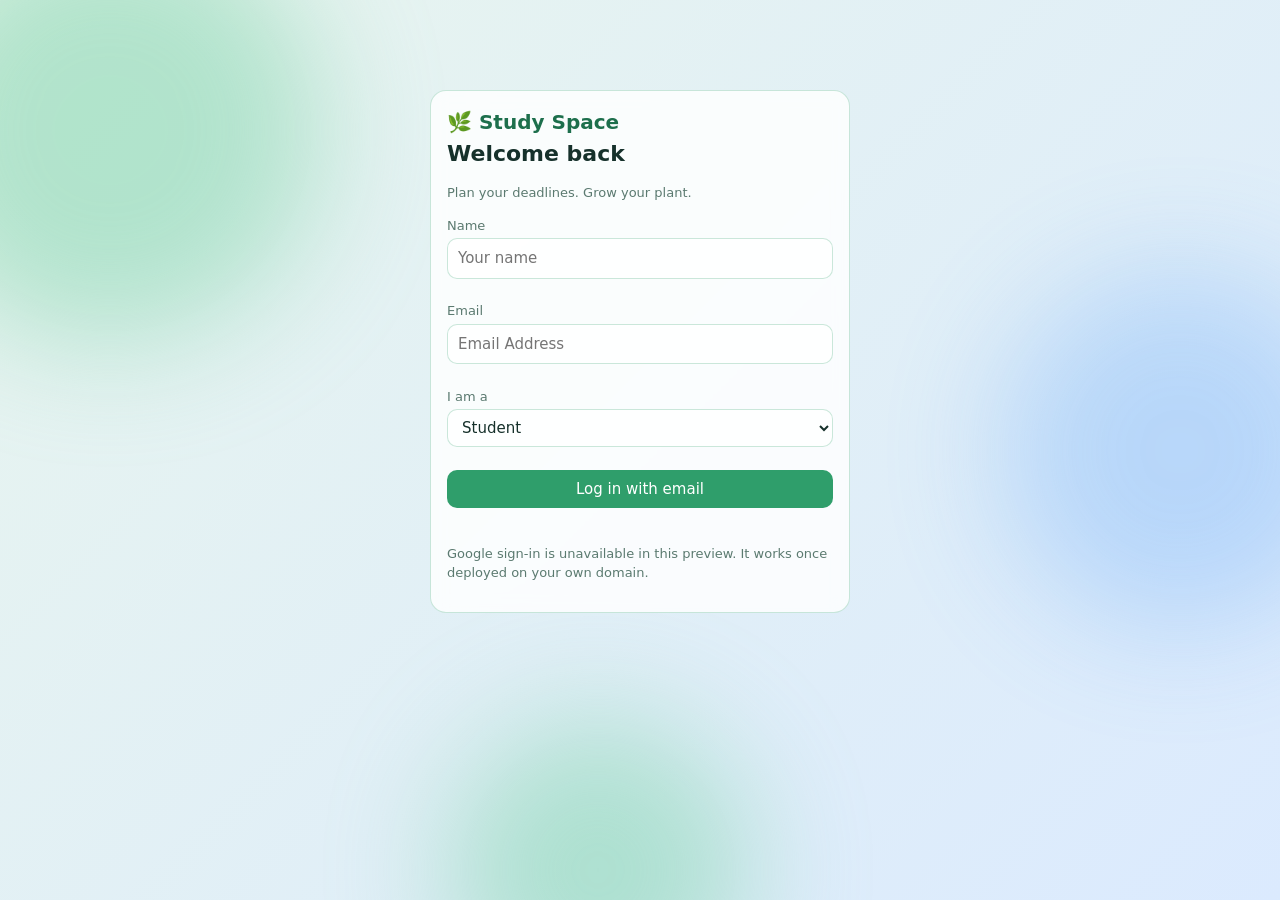
<file: index.html>
<!DOCTYPE html>
<html lang="en"><head><meta charset="utf-8">
<meta name="viewport" content="width=device-width, initial-scale=1, viewport-fit=cover">
<title>Study Space</title>
<style>
:root{box-sizing:border-box;padding-top:env(safe-area-inset-top,0px);padding-bottom:env(safe-area-inset-bottom,0px);
--bg1:#e8f5ee;--bg2:#dbeafe;--card:rgba(255,255,255,.82);--tx:#16312b;--mut:#5b7a70;--ac:#2f9e6b;--ac2:#1d6f4c;--bd:rgba(47,158,107,.25);--warn:#d9480f;--blob:#7dd3a8}
@media (prefers-color-scheme:dark){:root:not([data-theme="light"]){color-scheme:dark;--bg1:#0d1f1a;--bg2:#0e1a2e;--card:rgba(20,38,33,.82);--tx:#e4f4ec;--mut:#8fb3a5;--ac:#4ccb90;--ac2:#7ee3b2;--bd:rgba(76,203,144,.25);--warn:#ff8a5c;--blob:#1f6b4b}}
:root[data-theme="dark"]{color-scheme:dark;--bg1:#0d1f1a;--bg2:#0e1a2e;--card:rgba(20,38,33,.82);--tx:#e4f4ec;--mut:#8fb3a5;--ac:#4ccb90;--ac2:#7ee3b2;--bd:rgba(76,203,144,.25);--warn:#ff8a5c;--blob:#1f6b4b}
html{scroll-padding-top:env(safe-area-inset-top,0px)}
*{box-sizing:border-box}
body{margin:0;font:15px/1.5 system-ui,-apple-system,"Segoe UI",sans-serif;color:var(--tx);background:linear-gradient(135deg,var(--bg1),var(--bg2));min-height:100vh}
#bg{position:fixed;inset:0;z-index:0;overflow:hidden;pointer-events:none}
.blob{position:absolute;border-radius:50%;filter:blur(60px);opacity:.5;background:var(--blob);animation:drift 22s ease-in-out infinite alternate}
.blob:nth-child(1){width:420px;height:420px;left:-100px;top:-80px}
.blob:nth-child(2){width:360px;height:360px;right:-80px;top:30%;background:#60a5fa;opacity:.3;animation-duration:28s}
.blob:nth-child(3){width:300px;height:300px;left:35%;bottom:-120px;animation-duration:25s}
@keyframes drift{to{transform:translate(60px,50px) scale(1.15)}}
.leaf{position:absolute;top:-30px;font-size:18px;opacity:.55;animation:fall linear infinite}
@keyframes fall{to{transform:translateY(110vh) rotate(360deg)}}
@media (prefers-reduced-motion:reduce){.blob,.leaf{animation:none}}
main{position:relative;z-index:1;max-width:980px;margin:0 auto;padding:18px 16px 60px}
.card{background:var(--card);backdrop-filter:blur(8px);border:1px solid var(--bd);border-radius:16px;padding:16px;margin-bottom:14px}
h1,h2,h3{margin:0 0 8px}h1{font-size:22px}h2{font-size:17px}
.top{display:flex;align-items:center;justify-content:space-between;gap:10px;flex-wrap:wrap;margin-bottom:14px}
.logo{font-weight:700;font-size:20px;color:var(--ac2)}
.tabs{display:flex;gap:6px;flex-wrap:wrap;margin-bottom:14px}
button,select,input,textarea{font:inherit;color:var(--tx)}
button{background:var(--ac);color:#fff;border:0;border-radius:10px;padding:8px 14px;cursor:pointer}
button.ghost{background:transparent;color:var(--ac2);border:1px solid var(--bd)}
button.tab{background:transparent;color:var(--mut);border:1px solid transparent}
button.tab.on{background:var(--card);color:var(--ac2);border-color:var(--bd)}
button.sm{padding:4px 10px;font-size:13px}
input,select,textarea{background:var(--card);border:1px solid var(--bd);border-radius:10px;padding:8px 10px;width:100%}
.row{display:grid;grid-template-columns:repeat(auto-fit,minmax(170px,1fr));gap:10px;margin-bottom:10px}
label{font-size:13px;color:var(--mut);display:block;margin-bottom:3px}
.task{display:flex;justify-content:space-between;gap:10px;align-items:center;padding:10px 0;border-bottom:1px solid var(--bd);flex-wrap:wrap}
.task:last-child{border:0}
.tag{font-size:12px;padding:2px 8px;border-radius:99px;background:var(--bd);color:var(--ac2);margin-right:6px}
.late{color:var(--warn);font-weight:600}.mut{color:var(--mut);font-size:13px}
.bar{height:10px;background:var(--bd);border-radius:9px;overflow:hidden}.bar i{display:block;height:100%;background:var(--ac);transition:width .6s}
.plant{font-size:90px;text-align:center;animation:sway 4s ease-in-out infinite;transform-origin:bottom}
@keyframes sway{50%{transform:rotate(3deg)}}
table{width:100%;border-collapse:collapse}th,td{text-align:left;padding:7px 6px;border-bottom:1px solid var(--bd)}
.rank{font-weight:700;color:var(--ac2)}
#alerts{position:sticky;top:0;z-index:5}
.alert{background:var(--warn);color:#fff;padding:10px 14px;border-radius:12px;margin-bottom:8px;display:flex;justify-content:space-between;gap:8px;animation:pop .3s}
@keyframes pop{from{transform:translateY(-10px);opacity:0}}
dialog{border:1px solid var(--bd);border-radius:16px;background:var(--bg1);color:var(--tx);max-width:380px;width:92%}
.login{max-width:420px;margin:8vh auto 0}
</style></head><body>
<div id="bg"><div class="blob"></div><div class="blob"></div><div class="blob"></div></div>
<main><div id="alerts"></div><div id="app"></div></main>
<dialog id="dlg"><form method="dialog" id="dform"></form></dialog>
<script>
const K='studyspace-v2';let S,me=null,tab='tasks',editId=null,fired={};
const $=s=>document.querySelector(s);
const esc=t=>String(t??'').replace(/[&<>"]/g,c=>({'&':'&amp;','<':'&lt;','>':'&gt;','"':'&quot;'}[c]));
const uid=()=>Math.random().toString(36).slice(2,9);
function load(){try{S=JSON.parse(localStorage.getItem(K))}catch(e){}
 if(!S){S={users:[],tasks:[],subs:[]};save()}}
function save(){try{localStorage.setItem(K,JSON.stringify(S))}catch(e){}}
const fmt=t=>new Date(t).toLocaleString([], {month:'short',day:'numeric',hour:'numeric',minute:'2-digit'});
const stu=()=>S.users.filter(u=>u.role==='student');
function rankOf(u){const a=stu().filter(s=>s.done>0).sort((x,y)=>y.done-x.done||y.xp-x.xp);const i=a.findIndex(s=>s.id===u.id);
 if(i<0)return'Warrior';return['Mythical Immortal','Mythical Honor','Mythic','Legend'][Math.floor(i/3)]||'Elite'}
const mySub=(t,u)=>S.subs.find(s=>s.t===t&&s.u===u);
function myTasks(){return S.tasks.filter(t=>t.by==='inst'||t.by===me.id).sort((a,b)=>a.due-b.due)}
/* sound + alerts */
function beep(){try{const c=new(window.AudioContext||window.webkitAudioContext)();[0,.25,.5].forEach(o=>{const g=c.createGain(),x=c.createOscillator();x.frequency.value=880;x.connect(g);g.connect(c.destination);g.gain.setValueAtTime(.2,c.currentTime+o);g.gain.exponentialRampToValueAtTime(.001,c.currentTime+o+.2);x.start(c.currentTime+o);x.stop(c.currentTime+o+.22)})}catch(e){}}
function notify(msg){const d=document.createElement('div');d.className='alert';d.innerHTML=`<span>🔔 ${esc(msg)}</span><button class="sm ghost" style="color:#fff;border-color:#fff8">Dismiss</button>`;d.querySelector('button').onclick=()=>d.remove();$('#alerts').prepend(d);beep()}
function check(){if(!me||me.role!=='student')return;const n=Date.now();
 myTasks().filter(t=>!mySub(t.id,me.id)).forEach(t=>{const ms=t.due-n;
  if(ms<=0&&ms>-864e5&&!fired[t.id+'n']){fired[t.id+'n']=1;notify(`Due now: ${t.title}`)}
  else if(ms>0&&ms<=864e5&&!fired[t.id+'b']){fired[t.id+'b']=1;notify(`Due in ${ms>36e5?Math.round(ms/36e5)+' hr':Math.round(ms/6e4)+' min'}: ${t.title}`)}})}
setInterval(check,20000);
/* auth */
function login(name,email,role){email=email.trim().toLowerCase();if(!email)return;
 let u=S.users.find(x=>x.email===email);
 if(!u){u={id:uid(),name:name||email.split('@')[0],email,role,done:0,xp:0};S.users.push(u);save()}
 me=u;fired={};tab=u.role==='student'?'tasks':'manage';render();setTimeout(check,800)}
function renderLogin(){setTimeout(initGoogle,0);$('#app').innerHTML=`<div class="card login"><div class="logo">🌿 Study Space</div><h1>Welcome back</h1>
<p class="mut">Plan your deadlines. Grow your plant.</p>
<label>Name</label><input id="ln" placeholder="Your name"><br><br><label>Email</label><input id="le" type="email" placeholder="Email Address"><br><br>
<label>I am a</label><select id="lr"><option value="student">Student</option><option value="instructor">Instructor</option></select><br><br>
<button onclick="login($('#ln').value,$('#le').value,$('#lr').value)" style="width:100%">Log in with email</button><br><br>
<div id="gbtn" style="display:flex;justify-content:center"></div>
<p class="mut" id="gnote"></p></div>`}
/* Google sign-in: paste your OAuth Web Client ID below (Google Cloud Console > Credentials) and add your Vercel URL under Authorized JavaScript origins */
const GOOGLE_CLIENT_ID='YOUR_GOOGLE_CLIENT_ID.apps.googleusercontent.com';
function gcb(r){try{const p=JSON.parse(decodeURIComponent(escape(atob(r.credential.split('.')[1].replace(/-/g,'+').replace(/_/g,'/')))));login(p.name,p.email,$('#lr').value)}catch(e){alert('Google sign-in failed. Please try again.')}}
function initGoogle(){const b=$('#gbtn'),n=$('#gnote');if(!b)return;
 const go=()=>{try{google.accounts.id.initialize({client_id:GOOGLE_CLIENT_ID,callback:gcb});google.accounts.id.renderButton(b,{theme:'outline',size:'large',width:340,text:'continue_with'})}catch(e){n.textContent='Google sign-in could not load.'}};
 if(window.google&&google.accounts){go();return}
 const s=document.createElement('script');s.src='https://accounts.google.com/gsi/client';s.async=true;s.onload=go;s.onerror=()=>{n.textContent='Google sign-in is unavailable in this preview. It works once deployed on your own domain.'};document.head.appendChild(s)}
/* views */
function render(){if(!me)return renderLogin();
 const stud=me.role==='student',tabs=stud?[['tasks','Tasks'],['plant','My plant'],['rank','Ranks']]:[['manage','Create & manage'],['progress','Student progress']];
 $('#app').innerHTML=`<div class="top"><div><span class="logo">🌿 Study Space</span><div class="mut">${esc(me.name)} · ${me.role}${stud?' · '+rankOf(me):''}</div></div>
 <div><button class="ghost sm" onclick="beep()">🔊 Test alert</button> <button class="ghost sm" onclick="me=null;render()">Log out</button></div></div>
 <div class="tabs">${tabs.map(([k,l])=>`<button class="tab ${tab===k?'on':''}" onclick="tab='${k}';render()">${l}</button>`).join('')}</div><div id="view"></div>`;
 ({tasks:vTasks,plant:vPlant,rank:vRank,manage:vManage,progress:vProgress})[tab]()}
function taskForm(personal){const e=editId&&S.tasks.find(t=>t.id===editId);
 return `<div class="card"><h2>${e?'Edit':'Add'} ${personal?'personal task':'task'}</h2><div class="row">
 <div><label>Title</label><input id="ft" value="${esc(e?.title)}"></div>
 ${personal?'':`<div><label>Type</label><select id="fy">${['Activity','Assignment','Quiz'].map(x=>`<option ${e?.type===x?'selected':''}>${x}</option>`).join('')}</select></div>`}
 <div><label>Deadline</label><input id="fd" type="datetime-local" value="${e?new Date(e.due-new Date().getTimezoneOffset()*6e4).toISOString().slice(0,16):''}"></div>
 <div><label>Attach file</label><input id="ff" type="file"></div></div>
 <label>Details</label><textarea id="fx" rows="2">${esc(e?.desc)}</textarea><br><br>
 <button onclick="saveTask(${personal})">${e?'Save changes':'Add'}</button> ${e?'<button class="ghost" onclick="editId=null;render()">Cancel</button>':''}</div>`}
function saveTask(personal){const t=$('#ft').value.trim(),d=$('#fd').value;if(!t||!d)return alert('Add a title and a deadline.');
 const f=$('#ff').files[0]?.name,e=editId&&S.tasks.find(x=>x.id===editId),o={title:t,due:new Date(d).getTime(),desc:$('#fx').value,type:personal?'Personal':$('#fy').value};
 if(e)Object.assign(e,o,f?{file:f}:{});else S.tasks.push({id:uid(),by:personal?me.id:'inst-'+me.id,file:f||'',...o});
 if(!personal&&!e)S.tasks.at(-1).by='inst';editId=null;save();render()}
function vTasks(){const l=myTasks();
 $('#view').innerHTML=taskForm(true)+`<div class="card"><h2>All tasks · nearest deadline first</h2>${l.length?l.map(t=>{const s=mySub(t.id,me.id),over=!s&&t.due<Date.now();
 return `<div class="task"><div><span class="tag">${t.type}</span><b>${esc(t.title)}</b> ${t.file?'📎 '+esc(t.file):''}<div class="mut ${over?'late':''}">${over?'Overdue · ':'Due '}${fmt(t.due)}${t.desc?' · '+esc(t.desc):''}</div></div>
 <div>${s?`<span class="rank">✓ Done${s.score!==''?' · Score '+esc(s.score):''}${s.early?' · +5 bonus':''}</span>`:`<button class="sm" onclick="openSubmit('${t.id}')">${t.by==='inst'?'Submit':'Mark done'}</button>`}
 ${t.by===me.id?`<button class="sm ghost" onclick="editId='${t.id}';render()">Edit</button><button class="sm ghost" onclick="delTask('${t.id}')">Delete</button>`:''}</div></div>`}).join(''):'<p class="mut">No tasks yet.</p>'}</div>`}
function delTask(id){S.tasks=S.tasks.filter(t=>t.id!==id);save();render()}
function openSubmit(id){const t=S.tasks.find(x=>x.id===id);
 $('#dform').innerHTML=`<h2>${esc(t.title)}</h2><label>Upload file</label><input id="sf" type="file"><br><br><label>Score (if any, e.g. 18/20)</label><input id="ss"><br><br>
 <button type="button" onclick="submitTask('${id}')">Submit</button> <button class="ghost" value="x">Cancel</button>`;$('#dlg').showModal()}
function submitTask(id){const t=S.tasks.find(x=>x.id===id);if(mySub(id,me.id))return;const early=Date.now()<t.due;
 S.subs.push({t:id,u:me.id,at:Date.now(),file:$('#sf').files[0]?.name||'',score:$('#ss').value.trim(),early});
 me.done++;me.xp+=10+(early?5:0);save();$('#dlg').close();render()}
const STAGES=['🌱','🌿','🪴','🌳','🌸','🍎'];
function vPlant(){const lv=Math.floor(me.done/3),p=me.done%3,st=STAGES[Math.min(lv,5)];
 $('#view').innerHTML=`<div class="card"><div class="plant" style="font-size:${70+Math.min(lv,8)*10}px">${st}</div><h2 style="text-align:center">Level ${lv}</h2>
 <div class="bar"><i style="width:${p/3*100}%"></i></div><p class="mut" style="text-align:center">${p}/3 tasks to next level · ${me.done} done · ${me.xp} XP<br>Finish before the deadline for +5 bonus XP.</p></div>`}
function vRank(){const l=stu().slice().sort((a,b)=>b.done-a.done||b.xp-a.xp);
 $('#view').innerHTML=`<div class="card"><h2>Leaderboard</h2><table><tr><th>#</th><th>Student</th><th>Done</th><th>XP</th><th>Rank</th></tr>${l.map((u,i)=>`<tr ${u.id===me.id?'style="font-weight:700"':''}><td>${i+1}</td><td>${esc(u.name)}</td><td>${u.done}</td><td>${u.xp}</td><td class="rank">${rankOf(u)}</td></tr>`).join('')}</table></div>`}
function vManage(){const l=S.tasks.filter(t=>t.by==='inst').sort((a,b)=>a.due-b.due);
 $('#view').innerHTML=taskForm(false)+`<div class="card"><h2>Posted tasks</h2>${l.map(t=>{const n=S.subs.filter(s=>s.t===t.id).length;
 return `<div class="task"><div><span class="tag">${t.type}</span><b>${esc(t.title)}</b> ${t.file?'📎 '+esc(t.file):''}<div class="mut">Due ${fmt(t.due)} · ${n}/${stu().length} submitted</div></div>
 <div><button class="sm ghost" onclick="editId='${t.id}';render()">Edit</button><button class="sm ghost" onclick="delTask('${t.id}')">Delete</button></div></div>`}).join('')||'<p class="mut">Nothing posted yet.</p>'}</div>`}
function vProgress(){const l=S.tasks.filter(t=>t.by==='inst');
 $('#view').innerHTML=`<div class="card"><h2>Student progress</h2><div style="overflow-x:auto"><table><tr><th>Student</th><th>Rank</th><th>Done</th>${l.map(t=>`<th>${esc(t.title.slice(0,14))}</th>`).join('')}</tr>
 ${stu().map(u=>`<tr><td>${esc(u.name)}</td><td class="rank">${rankOf(u)}</td><td>${u.done}</td>${l.map(t=>{const s=mySub(t.id,u.id);return `<td>${s?'✓ '+esc(s.score):'<span class="mut">—</span>'}</td>`}).join('')}</tr>`).join('')}</table></div></div>`}
/* floating leaves */
for(let i=0;i<10;i++){const e=document.createElement('span');e.className='leaf';e.textContent=['🍃','🌿','✨'][i%3];e.style.left=Math.random()*100+'%';e.style.animationDuration=18+Math.random()*18+'s';e.style.animationDelay=-Math.random()*30+'s';$('#bg').appendChild(e)}
load();render();
</script></body></html>
</file>
<file: files/style.css>
:root{box-sizing:border-box;padding-top:env(safe-area-inset-top,0px);padding-bottom:env(safe-area-inset-bottom,0px);
--bg1:#e8f5ee;--bg2:#dbeafe;--card:rgba(255,255,255,.82);--tx:#16312b;--mut:#5b7a70;--ac:#2f9e6b;--ac2:#1d6f4c;--bd:rgba(47,158,107,.25);--warn:#d9480f;--blob:#7dd3a8}
@media (prefers-color-scheme:dark){:root:not([data-theme="light"]){color-scheme:dark;--bg1:#0d1f1a;--bg2:#0e1a2e;--card:rgba(20,38,33,.82);--tx:#e4f4ec;--mut:#8fb3a5;--ac:#4ccb90;--ac2:#7ee3b2;--bd:rgba(76,203,144,.25);--warn:#ff8a5c;--blob:#1f6b4b}}
:root[data-theme="dark"]{color-scheme:dark;--bg1:#0d1f1a;--bg2:#0e1a2e;--card:rgba(20,38,33,.82);--tx:#e4f4ec;--mut:#8fb3a5;--ac:#4ccb90;--ac2:#7ee3b2;--bd:rgba(76,203,144,.25);--warn:#ff8a5c;--blob:#1f6b4b}
html{scroll-padding-top:env(safe-area-inset-top,0px)}
*{box-sizing:border-box}
body{margin:0;font:15px/1.5 system-ui,-apple-system,"Segoe UI",sans-serif;color:var(--tx);background:linear-gradient(135deg,var(--bg1),var(--bg2));min-height:100vh}
#bg{position:fixed;inset:0;z-index:0;overflow:hidden;pointer-events:none}
.blob{position:absolute;border-radius:50%;filter:blur(60px);opacity:.5;background:var(--blob);animation:drift 22s ease-in-out infinite alternate}
.blob:nth-child(1){width:420px;height:420px;left:-100px;top:-80px}
.blob:nth-child(2){width:360px;height:360px;right:-80px;top:30%;background:#60a5fa;opacity:.3;animation-duration:28s}
.blob:nth-child(3){width:300px;height:300px;left:35%;bottom:-120px;animation-duration:25s}
@keyframes drift{to{transform:translate(60px,50px) scale(1.15)}}
.leaf{position:absolute;top:-30px;font-size:18px;opacity:.55;animation:fall linear infinite}
@keyframes fall{to{transform:translateY(110vh) rotate(360deg)}}
@media (prefers-reduced-motion:reduce){.blob,.leaf{animation:none}}
main{position:relative;z-index:1;max-width:980px;margin:0 auto;padding:18px 16px 60px}
.card{background:var(--card);backdrop-filter:blur(8px);border:1px solid var(--bd);border-radius:16px;padding:16px;margin-bottom:14px}
h1,h2,h3{margin:0 0 8px}h1{font-size:22px}h2{font-size:17px}
.top{display:flex;align-items:center;justify-content:space-between;gap:10px;flex-wrap:wrap;margin-bottom:14px}
.logo{font-weight:700;font-size:20px;color:var(--ac2)}
.tabs{display:flex;gap:6px;flex-wrap:wrap;margin-bottom:14px}
button,select,input,textarea{font:inherit;color:var(--tx)}
button{background:var(--ac);color:#fff;border:0;border-radius:10px;padding:8px 14px;cursor:pointer}
button.ghost{background:transparent;color:var(--ac2);border:1px solid var(--bd)}
button.tab{background:transparent;color:var(--mut);border:1px solid transparent}
button.tab.on{background:var(--card);color:var(--ac2);border-color:var(--bd)}
button.sm{padding:4px 10px;font-size:13px}
input,select,textarea{background:var(--card);border:1px solid var(--bd);border-radius:10px;padding:8px 10px;width:100%}
.row{display:grid;grid-template-columns:repeat(auto-fit,minmax(170px,1fr));gap:10px;margin-bottom:10px}
label{font-size:13px;color:var(--mut);display:block;margin-bottom:3px}
.task{display:flex;justify-content:space-between;gap:10px;align-items:center;padding:10px 0;border-bottom:1px solid var(--bd);flex-wrap:wrap}
.task:last-child{border:0}
.tag{font-size:12px;padding:2px 8px;border-radius:99px;background:var(--bd);color:var(--ac2);margin-right:6px}
.late{color:var(--warn);font-weight:600}.mut{color:var(--mut);font-size:13px}
.bar{height:10px;background:var(--bd);border-radius:9px;overflow:hidden}.bar i{display:block;height:100%;background:var(--ac);transition:width .6s}
.plant{font-size:90px;text-align:center;animation:sway 4s ease-in-out infinite;transform-origin:bottom}
@keyframes sway{50%{transform:rotate(3deg)}}
table{width:100%;border-collapse:collapse}th,td{text-align:left;padding:7px 6px;border-bottom:1px solid var(--bd)}
.rank{font-weight:700;color:var(--ac2)}
#alerts{position:sticky;top:0;z-index:5}
.alert{background:var(--warn);color:#fff;padding:10px 14px;border-radius:12px;margin-bottom:8px;display:flex;justify-content:space-between;gap:8px;animation:pop .3s}
@keyframes pop{from{transform:translateY(-10px);opacity:0}}
dialog{border:1px solid var(--bd);border-radius:16px;background:var(--bg1);color:var(--tx);max-width:380px;width:92%}
.login{max-width:420px;margin:8vh auto 0}
</file>
